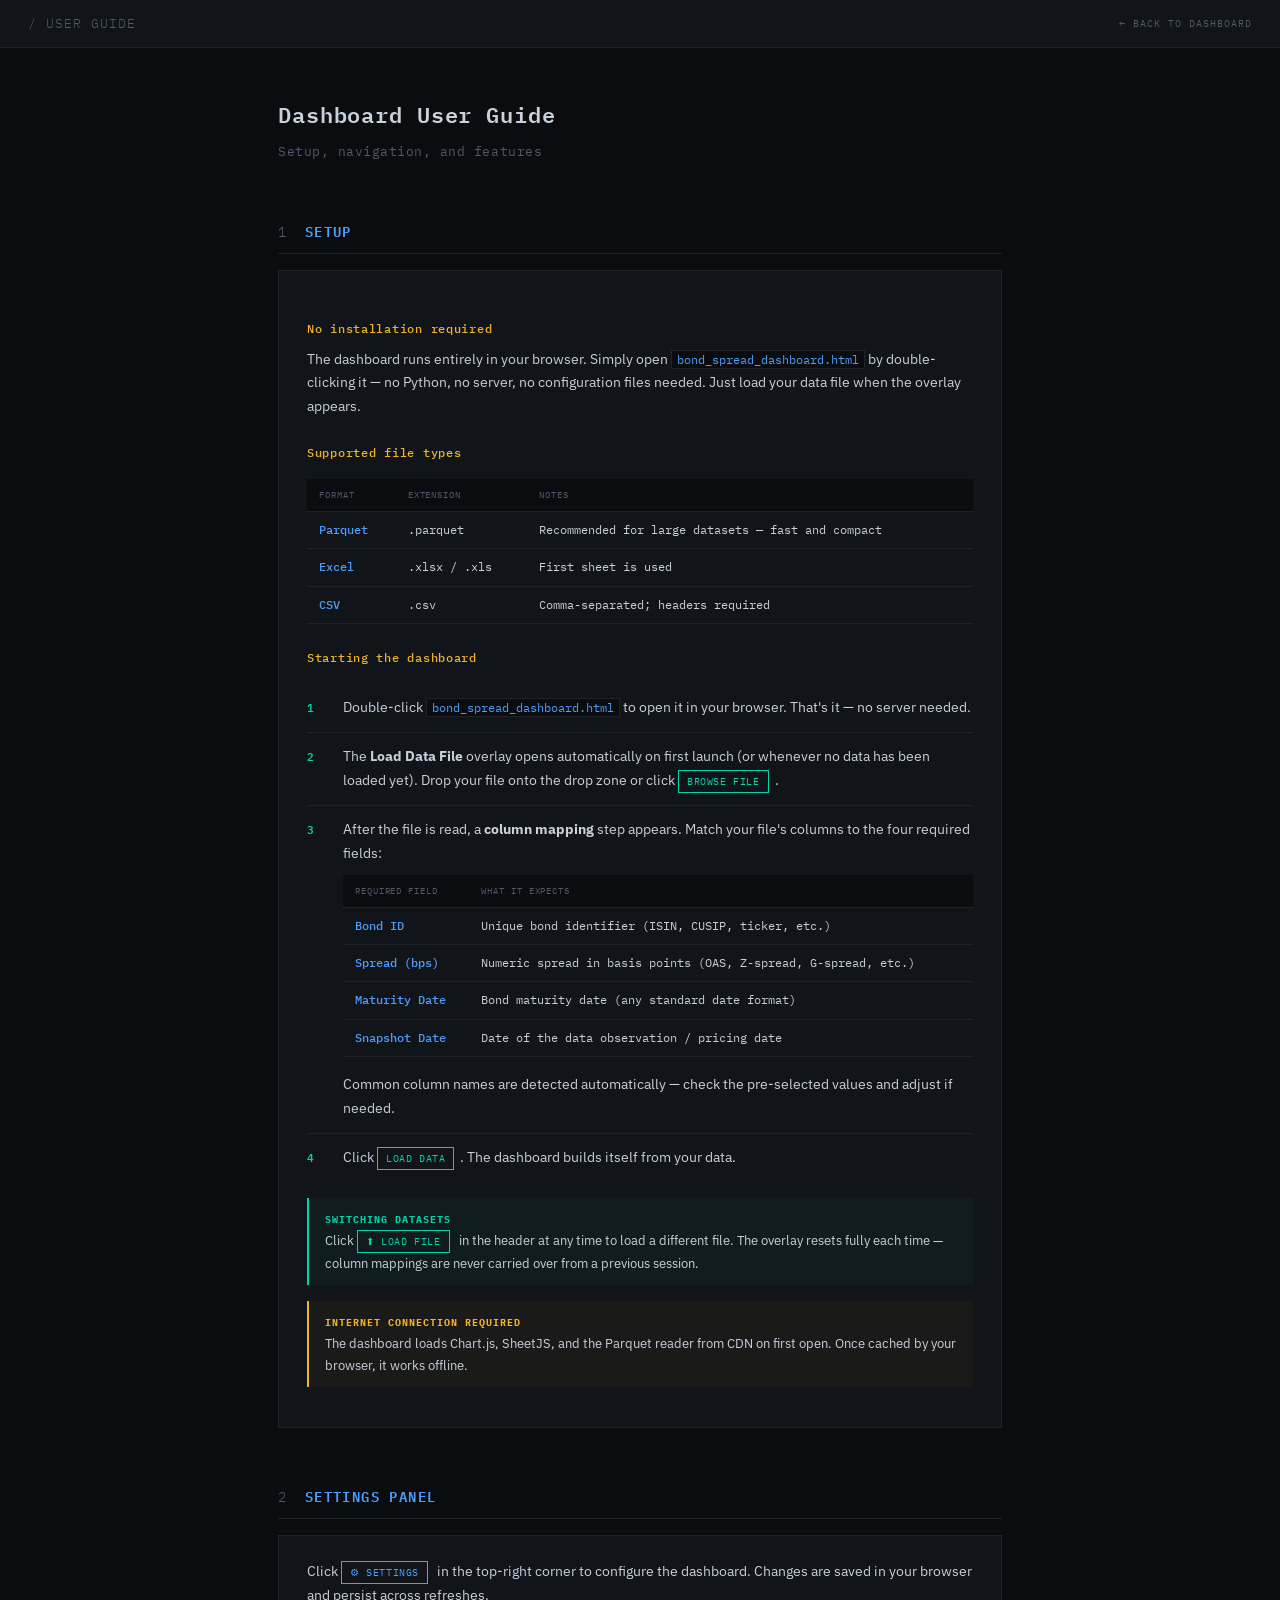
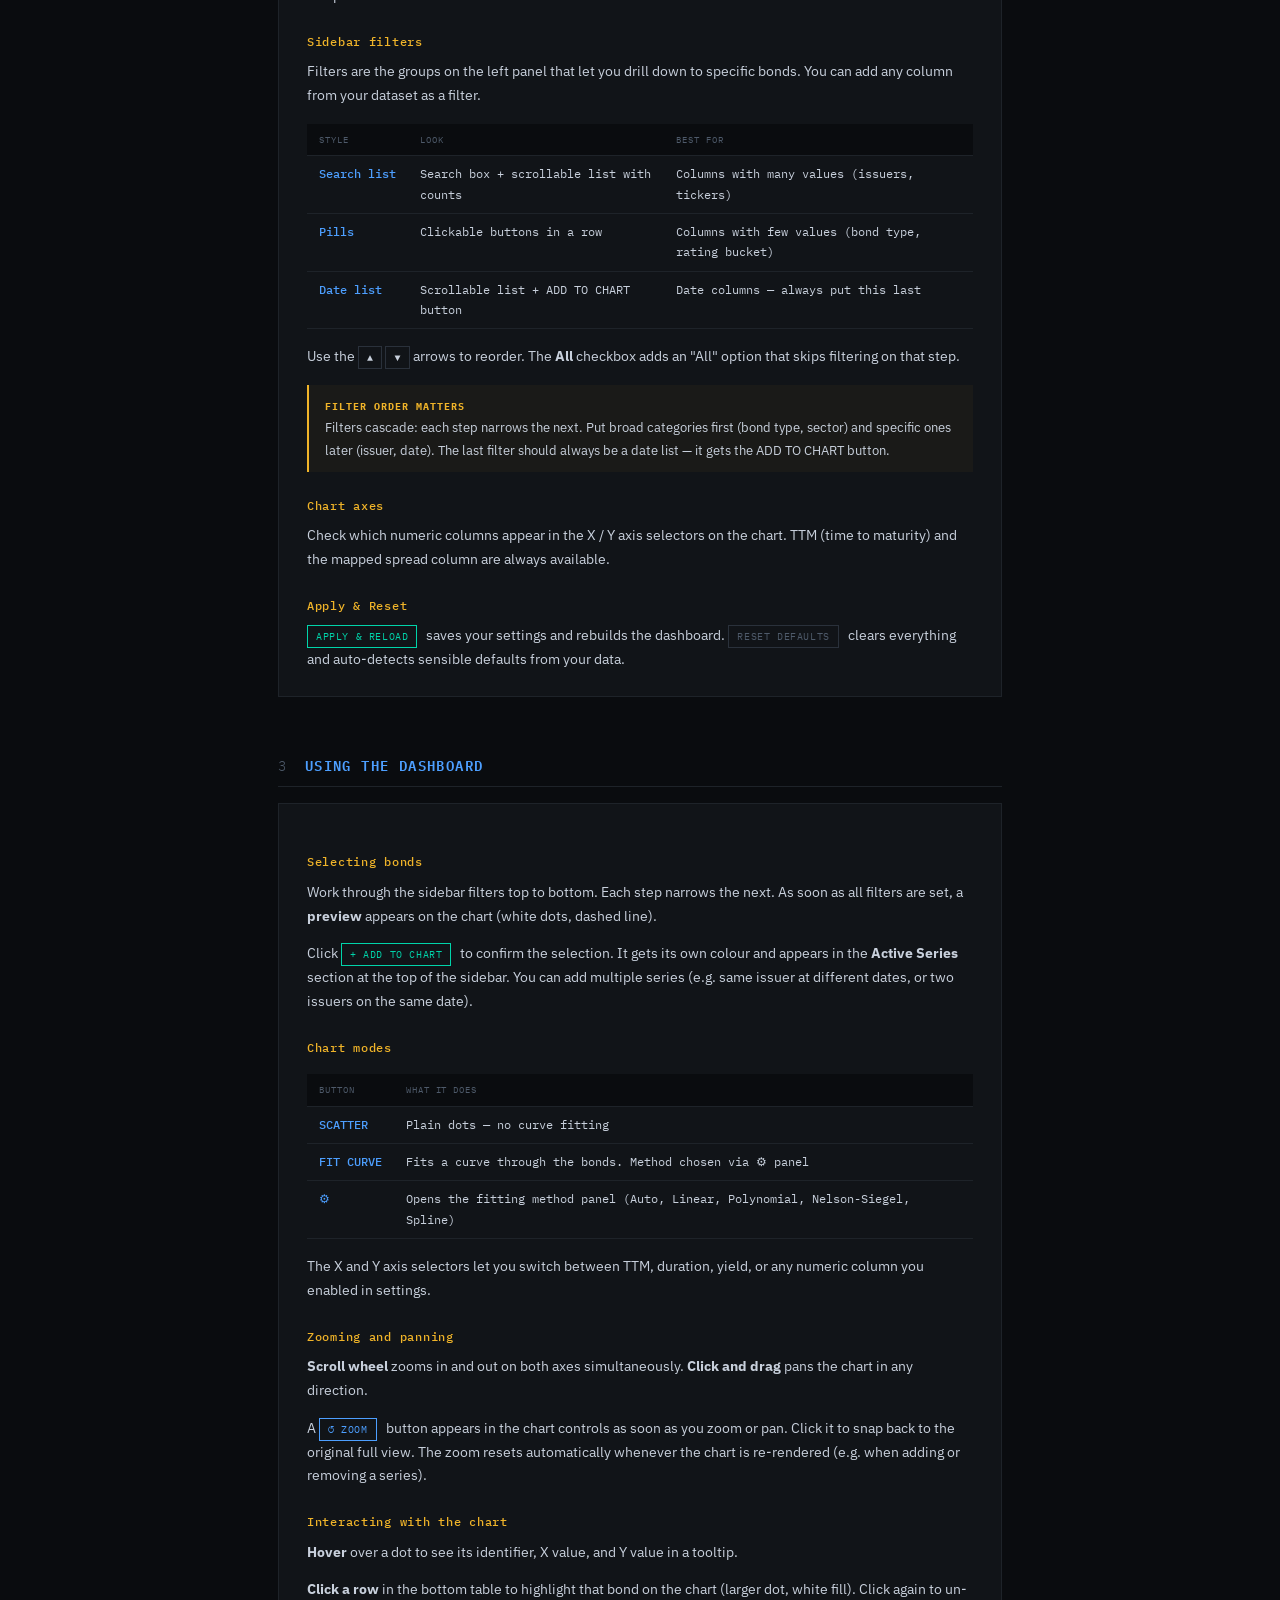
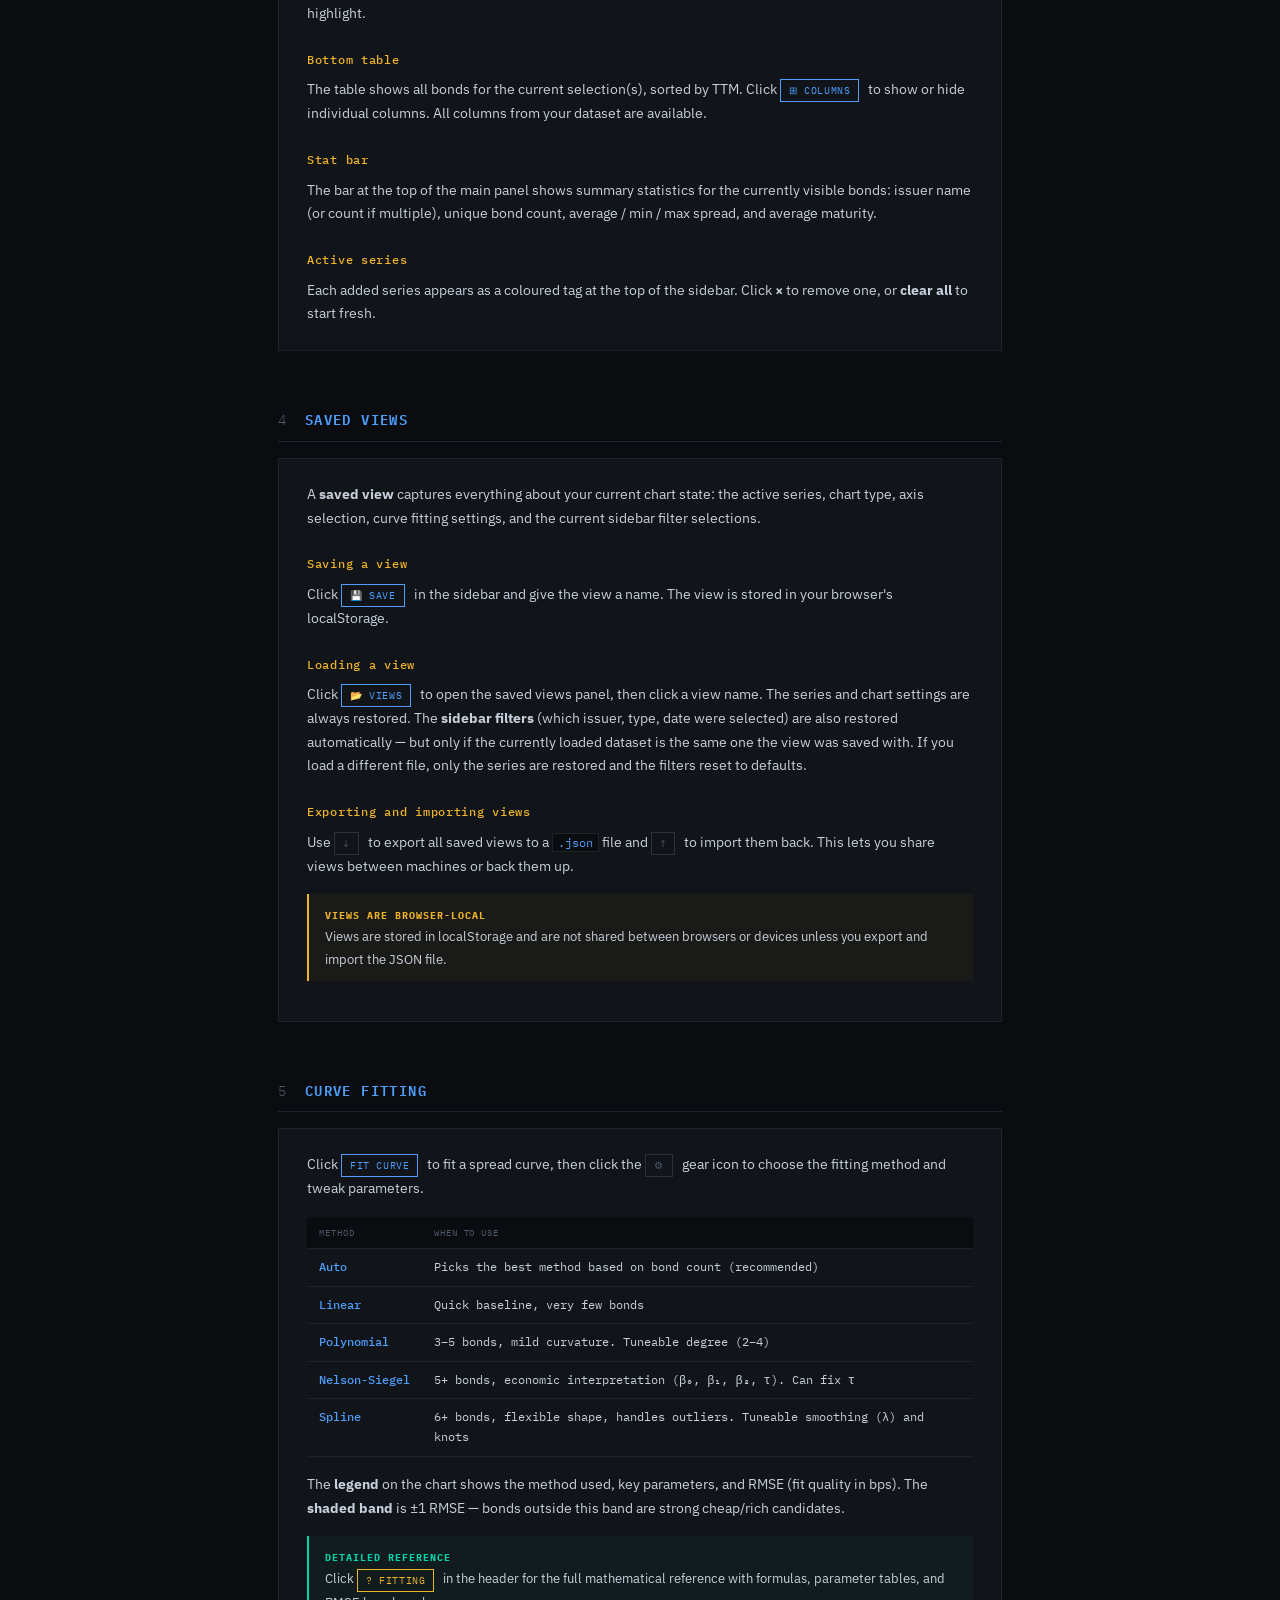
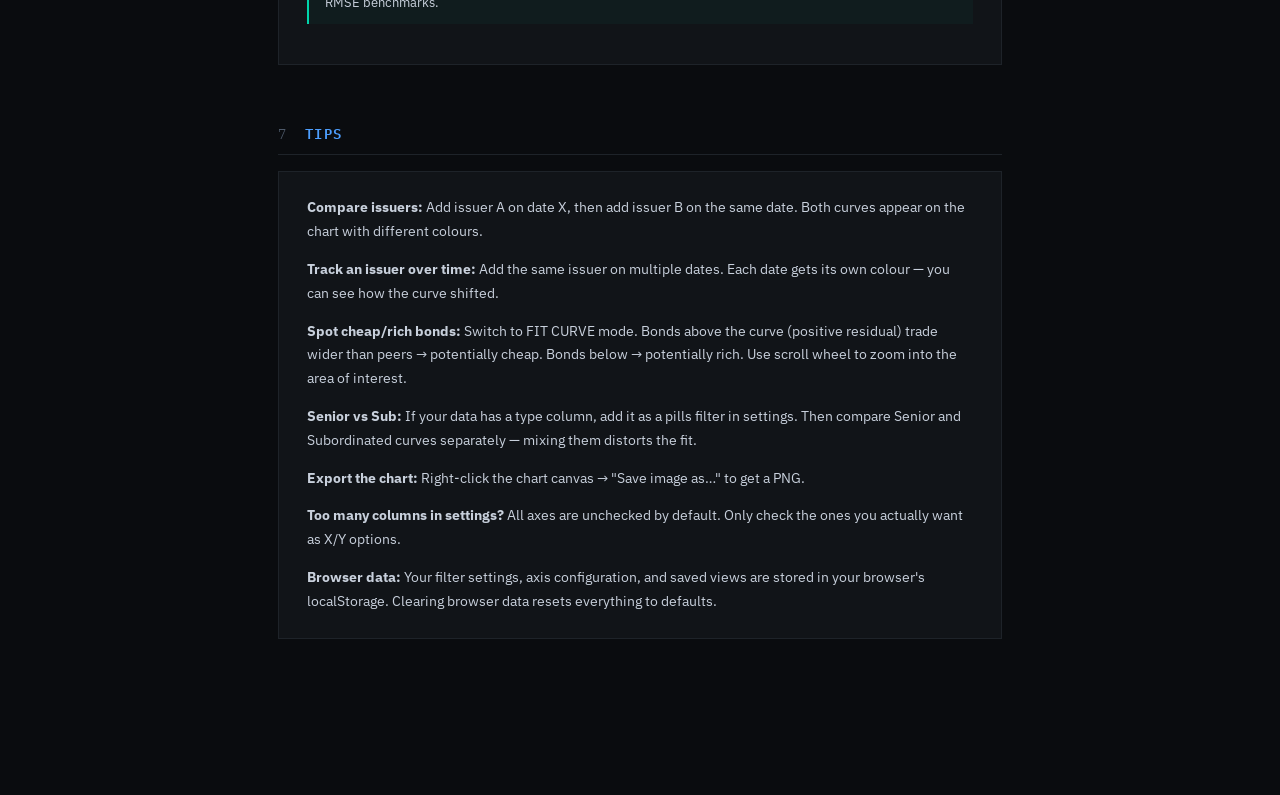
<file: user_guide.html>
<!DOCTYPE html>
<html lang="en">
<head>
<meta charset="UTF-8">
<meta name="viewport" content="width=device-width, initial-scale=1.0">
<title>Spread Dashboard — User Guide</title>
<style>
  @import url('https://fonts.googleapis.com/css2?family=IBM+Plex+Mono:wght@300;400;500;600&family=IBM+Plex+Sans:wght@300;400;500&display=swap');

  :root {
    --bg:      #0a0c0f;
    --surface: #111418;
    --border:  #1e2329;
    --border2: #2a313b;
    --text:    #c8d0dc;
    --muted:   #4e5a6a;
    --accent:  #00d4aa;
    --accent2: #ff6b35;
    --accent3: #4d9fff;
    --warn:    #f0b429;
    --neg:     #ff4757;
    --panel:   #13171d;
  }

  * { box-sizing: border-box; margin: 0; padding: 0; }

  body {
    font-family: 'IBM Plex Sans', sans-serif;
    background: var(--bg);
    color: var(--text);
    line-height: 1.7;
  }

  header {
    display: flex;
    align-items: center;
    justify-content: space-between;
    padding: 0 28px;
    height: 48px;
    background: var(--surface);
    border-bottom: 1px solid var(--border);
    position: sticky;
    top: 0;
    z-index: 100;
    font-family: 'IBM Plex Mono', monospace;
  }
  .logo { font-size: 13px; font-weight: 600; letter-spacing: 0.08em; color: var(--accent); }
  .logo span { color: var(--muted); font-weight: 300; }
  .header-link {
    font-size: 10px; color: var(--muted); letter-spacing: 0.1em;
    text-decoration: none;
  }
  .header-link:hover { color: var(--accent3); }

  .content { max-width: 780px; margin: 0 auto; padding: 48px 28px 120px; }

  h1 {
    font-family: 'IBM Plex Mono', monospace;
    font-size: 22px; font-weight: 600; color: var(--text);
    letter-spacing: 0.04em; margin-bottom: 8px;
  }
  .subtitle {
    font-size: 13px; color: var(--muted); margin-bottom: 48px;
    font-family: 'IBM Plex Mono', monospace; letter-spacing: 0.04em;
  }

  h2 {
    font-family: 'IBM Plex Mono', monospace;
    font-size: 14px; font-weight: 600; letter-spacing: 0.1em;
    text-transform: uppercase; color: var(--accent3);
    margin-top: 56px; margin-bottom: 6px;
    padding-bottom: 8px; border-bottom: 1px solid var(--border);
  }
  h2 .step-num {
    color: var(--muted); font-weight: 300; margin-right: 8px;
  }

  h3 {
    font-family: 'IBM Plex Mono', monospace;
    font-size: 12px; font-weight: 500; letter-spacing: 0.06em;
    color: var(--warn); margin-top: 24px; margin-bottom: 8px;
  }

  .card {
    background: var(--surface);
    border: 1px solid var(--border);
    padding: 24px 28px;
    margin-top: 16px;
    margin-bottom: 36px;
  }
  .card p { margin-bottom: 14px; font-size: 14px; }
  .card p:last-child { margin-bottom: 0; }

  .tip {
    border-left: 2px solid var(--accent);
    padding: 10px 16px; margin: 16px 0;
    background: rgba(0, 212, 170, 0.04); font-size: 13px;
  }
  .tip strong {
    font-family: 'IBM Plex Mono', monospace;
    font-size: 10px; letter-spacing: 0.1em;
    color: var(--accent); text-transform: uppercase;
  }

  .warn {
    border-left: 2px solid var(--warn);
    padding: 10px 16px; margin: 16px 0;
    background: rgba(240, 180, 41, 0.04); font-size: 13px;
  }
  .warn strong {
    font-family: 'IBM Plex Mono', monospace;
    font-size: 10px; letter-spacing: 0.1em;
    color: var(--warn); text-transform: uppercase;
  }

  code {
    font-family: 'IBM Plex Mono', monospace; font-size: 12px;
    background: var(--bg); padding: 1px 5px;
    border: 1px solid var(--border); color: var(--accent3);
  }

  .cmd-block {
    background: var(--bg); border: 1px solid var(--border2);
    padding: 12px 16px; margin: 12px 0;
    font-family: 'IBM Plex Mono', monospace; font-size: 12px;
    color: var(--accent); letter-spacing: 0.02em;
  }
  .cmd-block .prompt { color: var(--muted); }

  .key {
    display: inline-block;
    font-family: 'IBM Plex Mono', monospace; font-size: 10px;
    padding: 2px 8px; border: 1px solid var(--border2);
    color: var(--text); background: var(--surface);
    letter-spacing: 0.04em; vertical-align: middle;
  }

  .tag {
    display: inline-block;
    font-family: 'IBM Plex Mono', monospace; font-size: 10px;
    letter-spacing: 0.06em; padding: 2px 8px;
    border: 1px solid var(--border2); color: var(--muted);
    margin-right: 6px; vertical-align: middle;
  }
  .tag.green  { border-color: var(--accent); color: var(--accent); }
  .tag.blue   { border-color: var(--accent3); color: var(--accent3); }
  .tag.orange { border-color: var(--accent2); color: var(--accent2); }
  .tag.yellow { border-color: var(--warn); color: var(--warn); }

  .ref-table {
    width: 100%; border-collapse: collapse;
    font-size: 12px; font-family: 'IBM Plex Mono', monospace;
    margin: 16px 0;
  }
  .ref-table th {
    text-align: left; padding: 8px 12px;
    font-size: 9px; letter-spacing: 0.1em;
    color: var(--muted); text-transform: uppercase;
    background: var(--bg); border-bottom: 1px solid var(--border);
    font-weight: 400;
  }
  .ref-table td {
    padding: 8px 12px; border-bottom: 1px solid var(--border);
    color: var(--text); vertical-align: top;
  }
  .ref-table td:first-child { color: var(--accent3); white-space: nowrap; font-weight: 500; }

  a { color: var(--accent3); text-decoration: none; }
  a:hover { text-decoration: underline; }

  .file-tree {
    background: var(--bg); border: 1px solid var(--border2);
    padding: 16px 20px; margin: 12px 0;
    font-family: 'IBM Plex Mono', monospace; font-size: 11px;
    color: var(--muted); line-height: 1.8;
  }
  .file-tree .f { color: var(--text); }
  .file-tree .c { color: var(--muted); font-size: 10px; }

  .steps-list {
    list-style: none; padding: 0; margin: 16px 0;
  }
  .steps-list li {
    display: flex; gap: 16px; align-items: flex-start;
    padding: 12px 0; border-bottom: 1px solid var(--border);
    font-size: 14px;
  }
  .steps-list li:last-child { border-bottom: none; }
  .steps-list .num {
    font-family: 'IBM Plex Mono', monospace;
    font-size: 11px; color: var(--accent); font-weight: 600;
    min-width: 20px; padding-top: 2px;
  }
</style>
</head>
<body>

<header>
  <div class="logo">
    <span>/ USER GUIDE</span>
  </div>
  <a class="header-link" href="bond_spread_dashboard.html">← BACK TO DASHBOARD</a>
</header>

<div class="content">

<h1>Dashboard User Guide</h1>
<p class="subtitle">Setup, navigation, and features</p>


<!-- ── SETUP ────────────────────────────────────────────────── -->

<h2><span class="step-num">1</span> Setup</h2>
<div class="card">

  <h3>No installation required</h3>
  <p>
    The dashboard runs entirely in your browser. Simply open <code>bond_spread_dashboard.html</code> by
    double-clicking it — no Python, no server, no configuration files needed.
    Just load your data file when the overlay appears.
  </p>

  <h3>Supported file types</h3>
  <table class="ref-table">
    <thead><tr><th>Format</th><th>Extension</th><th>Notes</th></tr></thead>
    <tbody>
      <tr><td>Parquet</td><td>.parquet</td><td>Recommended for large datasets — fast and compact</td></tr>
      <tr><td>Excel</td><td>.xlsx / .xls</td><td>First sheet is used</td></tr>
      <tr><td>CSV</td><td>.csv</td><td>Comma-separated; headers required</td></tr>
    </tbody>
  </table>

  <h3>Starting the dashboard</h3>
  <ul class="steps-list">
    <li>
      <span class="num">1</span>
      <div>
        Double-click <code>bond_spread_dashboard.html</code> to open it in your browser.
        That's it — no server needed.
      </div>
    </li>
    <li>
      <span class="num">2</span>
      <div>
        The <strong>Load Data File</strong> overlay opens automatically on first launch (or whenever no data has been loaded yet).
        Drop your file onto the drop zone or click <span class="tag green">BROWSE FILE</span>.
      </div>
    </li>
    <li>
      <span class="num">3</span>
      <div>
        After the file is read, a <strong>column mapping</strong> step appears.
        Match your file's columns to the four required fields:
        <table class="ref-table" style="margin-top:10px">
          <thead><tr><th>Required field</th><th>What it expects</th></tr></thead>
          <tbody>
            <tr><td>Bond ID</td><td>Unique bond identifier (ISIN, CUSIP, ticker, etc.)</td></tr>
            <tr><td>Spread (bps)</td><td>Numeric spread in basis points (OAS, Z-spread, G-spread, etc.)</td></tr>
            <tr><td>Maturity Date</td><td>Bond maturity date (any standard date format)</td></tr>
            <tr><td>Snapshot Date</td><td>Date of the data observation / pricing date</td></tr>
          </tbody>
        </table>
        Common column names are detected automatically — check the pre-selected values and adjust if needed.
      </div>
    </li>
    <li>
      <span class="num">4</span>
      <div>Click <span class="tag green">LOAD DATA</span>. The dashboard builds itself from your data.</div>
    </li>
  </ul>

  <div class="tip">
    <strong>Switching datasets</strong><br>
    Click <span class="tag green">⬆ LOAD FILE</span> in the header at any time to load a different file.
    The overlay resets fully each time — column mappings are never carried over from a previous session.
  </div>

  <div class="warn">
    <strong>Internet connection required</strong><br>
    The dashboard loads Chart.js, SheetJS, and the Parquet reader from CDN on first open.
    Once cached by your browser, it works offline.
  </div>
</div>


<!-- ── SETTINGS ─────────────────────────────────────────────── -->

<h2><span class="step-num">2</span> Settings Panel</h2>
<div class="card">
  <p>
    Click <span class="tag blue">⚙ SETTINGS</span> in the top-right corner to configure the dashboard.
    Changes are saved in your browser and persist across refreshes.
  </p>

  <h3>Sidebar filters</h3>
  <p>
    Filters are the groups on the left panel that let you drill down to specific bonds.
    You can add any column from your dataset as a filter.
  </p>
  <table class="ref-table">
    <thead><tr><th>Style</th><th>Look</th><th>Best for</th></tr></thead>
    <tbody>
      <tr><td>Search list</td><td>Search box + scrollable list with counts</td><td>Columns with many values (issuers, tickers)</td></tr>
      <tr><td>Pills</td><td>Clickable buttons in a row</td><td>Columns with few values (bond type, rating bucket)</td></tr>
      <tr><td>Date list</td><td>Scrollable list + ADD TO CHART button</td><td>Date columns — always put this last</td></tr>
    </tbody>
  </table>
  <p>
    Use the <span class="key">▲</span> <span class="key">▼</span> arrows to reorder.
    The <strong>All</strong> checkbox adds an "All" option that skips filtering on that step.
  </p>
  <div class="warn">
    <strong>Filter order matters</strong><br>
    Filters cascade: each step narrows the next. Put broad categories first (bond type, sector)
    and specific ones later (issuer, date). The last filter should always be a date list —
    it gets the ADD TO CHART button.
  </div>

  <h3>Chart axes</h3>
  <p>
    Check which numeric columns appear in the X / Y axis selectors on the chart.
    TTM (time to maturity) and the mapped spread column are always available.
  </p>

  <h3>Apply & Reset</h3>
  <p>
    <span class="tag green">APPLY & RELOAD</span> saves your settings and rebuilds the dashboard.
    <span class="tag">RESET DEFAULTS</span> clears everything and auto-detects sensible defaults from your data.
  </p>
</div>


<!-- ── NAVIGATION ───────────────────────────────────────────── -->

<h2><span class="step-num">3</span> Using the Dashboard</h2>
<div class="card">

  <h3>Selecting bonds</h3>
  <p>
    Work through the sidebar filters top to bottom. Each step narrows the next.
    As soon as all filters are set, a <strong>preview</strong> appears on the chart (white dots, dashed line).
  </p>
  <p>
    Click <span class="tag green">+ ADD TO CHART</span> to confirm the selection.
    It gets its own colour and appears in the <strong>Active Series</strong> section at the top of the sidebar.
    You can add multiple series (e.g. same issuer at different dates, or two issuers on the same date).
  </p>

  <h3>Chart modes</h3>
  <table class="ref-table">
    <thead><tr><th>Button</th><th>What it does</th></tr></thead>
    <tbody>
      <tr><td>SCATTER</td><td>Plain dots — no curve fitting</td></tr>
      <tr><td>FIT CURVE</td><td>Fits a curve through the bonds. Method chosen via ⚙ panel</td></tr>
      <tr><td>⚙</td><td>Opens the fitting method panel (Auto, Linear, Polynomial, Nelson-Siegel, Spline)</td></tr>
    </tbody>
  </table>
  <p>
    The X and Y axis selectors let you switch between TTM, duration, yield, or any numeric column
    you enabled in settings.
  </p>

  <h3>Zooming and panning</h3>
  <p>
    <strong>Scroll wheel</strong> zooms in and out on both axes simultaneously.
    <strong>Click and drag</strong> pans the chart in any direction.
  </p>
  <p>
    A <span class="tag blue">↺ ZOOM</span> button appears in the chart controls as soon as you zoom or pan.
    Click it to snap back to the original full view. The zoom resets automatically whenever the chart
    is re-rendered (e.g. when adding or removing a series).
  </p>

  <h3>Interacting with the chart</h3>
  <p>
    <strong>Hover</strong> over a dot to see its identifier, X value, and Y value in a tooltip.
  </p>
  <p>
    <strong>Click a row</strong> in the bottom table to highlight that bond on the chart (larger dot, white fill).
    Click again to un-highlight.
  </p>

  <h3>Bottom table</h3>
  <p>
    The table shows all bonds for the current selection(s), sorted by TTM.
    Click <span class="tag blue">⊞ COLUMNS</span> to show or hide individual columns.
    All columns from your dataset are available.
  </p>

  <h3>Stat bar</h3>
  <p>
    The bar at the top of the main panel shows summary statistics for the currently visible bonds:
    issuer name (or count if multiple), unique bond count, average / min / max spread, and average maturity.
  </p>

  <h3>Active series</h3>
  <p>
    Each added series appears as a coloured tag at the top of the sidebar.
    Click <strong>×</strong> to remove one, or <strong>clear all</strong> to start fresh.
  </p>
</div>


<!-- ── SAVED VIEWS ──────────────────────────────────────────── -->

<h2><span class="step-num">4</span> Saved Views</h2>
<div class="card">
  <p>
    A <strong>saved view</strong> captures everything about your current chart state: the active series,
    chart type, axis selection, curve fitting settings, and the current sidebar filter selections.
  </p>

  <h3>Saving a view</h3>
  <p>
    Click <span class="tag blue">💾 SAVE</span> in the sidebar and give the view a name.
    The view is stored in your browser's localStorage.
  </p>

  <h3>Loading a view</h3>
  <p>
    Click <span class="tag blue">📂 VIEWS</span> to open the saved views panel, then click a view name.
    The series and chart settings are always restored. The <strong>sidebar filters</strong> (which issuer,
    type, date were selected) are also restored automatically — but only if the currently loaded dataset
    is the same one the view was saved with. If you load a different file, only the series are restored
    and the filters reset to defaults.
  </p>

  <h3>Exporting and importing views</h3>
  <p>
    Use <span class="tag">↓</span> to export all saved views to a <code>.json</code> file and
    <span class="tag">↑</span> to import them back. This lets you share views between machines
    or back them up.
  </p>

  <div class="warn">
    <strong>Views are browser-local</strong><br>
    Views are stored in localStorage and are not shared between browsers or devices unless
    you export and import the JSON file.
  </div>
</div>


<!-- ── CURVE FITTING ────────────────────────────────────────── -->

<h2><span class="step-num">5</span> Curve Fitting</h2>
<div class="card">
  <p>
    Click <span class="tag blue">FIT CURVE</span> to fit a spread curve, then click the <span class="tag">⚙</span> gear icon
    to choose the fitting method and tweak parameters.
  </p>

  <table class="ref-table">
    <thead><tr><th>Method</th><th>When to use</th></tr></thead>
    <tbody>
      <tr><td>Auto</td><td>Picks the best method based on bond count (recommended)</td></tr>
      <tr><td>Linear</td><td>Quick baseline, very few bonds</td></tr>
      <tr><td>Polynomial</td><td>3–5 bonds, mild curvature. Tuneable degree (2–4)</td></tr>
      <tr><td>Nelson-Siegel</td><td>5+ bonds, economic interpretation (β₀, β₁, β₂, τ). Can fix τ</td></tr>
      <tr><td>Spline</td><td>6+ bonds, flexible shape, handles outliers. Tuneable smoothing (λ) and knots</td></tr>
    </tbody>
  </table>

  <p>
    The <strong>legend</strong> on the chart shows the method used, key parameters, and RMSE (fit quality in bps).
    The <strong>shaded band</strong> is ±1 RMSE — bonds outside this band are strong cheap/rich candidates.
  </p>

  <div class="tip">
    <strong>Detailed reference</strong><br>
    Click <span class="tag yellow">? FITTING</span> in the header for the full mathematical reference
    with formulas, parameter tables, and RMSE benchmarks.
  </div>
</div>


<!-- ── TIPS ─────────────────────────────────────────────────── -->

<h2><span class="step-num">7</span> Tips</h2>
<div class="card">
  <p>
    <strong>Compare issuers:</strong> Add issuer A on date X, then add issuer B on the same date.
    Both curves appear on the chart with different colours.
  </p>
  <p>
    <strong>Track an issuer over time:</strong> Add the same issuer on multiple dates.
    Each date gets its own colour — you can see how the curve shifted.
  </p>
  <p>
    <strong>Spot cheap/rich bonds:</strong> Switch to FIT CURVE mode. Bonds above the curve
    (positive residual) trade wider than peers → potentially cheap. Bonds below → potentially rich.
    Use scroll wheel to zoom into the area of interest.
  </p>
  <p>
    <strong>Senior vs Sub:</strong> If your data has a type column, add it as a pills filter in settings.
    Then compare Senior and Subordinated curves separately — mixing them distorts the fit.
  </p>
  <p>
    <strong>Export the chart:</strong> Right-click the chart canvas → "Save image as…" to get a PNG.
  </p>
  <p>
    <strong>Too many columns in settings?</strong> All axes are unchecked by default.
    Only check the ones you actually want as X/Y options.
  </p>
  <p>
    <strong>Browser data:</strong> Your filter settings, axis configuration, and saved views are stored
    in your browser's localStorage. Clearing browser data resets everything to defaults.
  </p>
</div>


</div>
</body>
</html>
</file>
